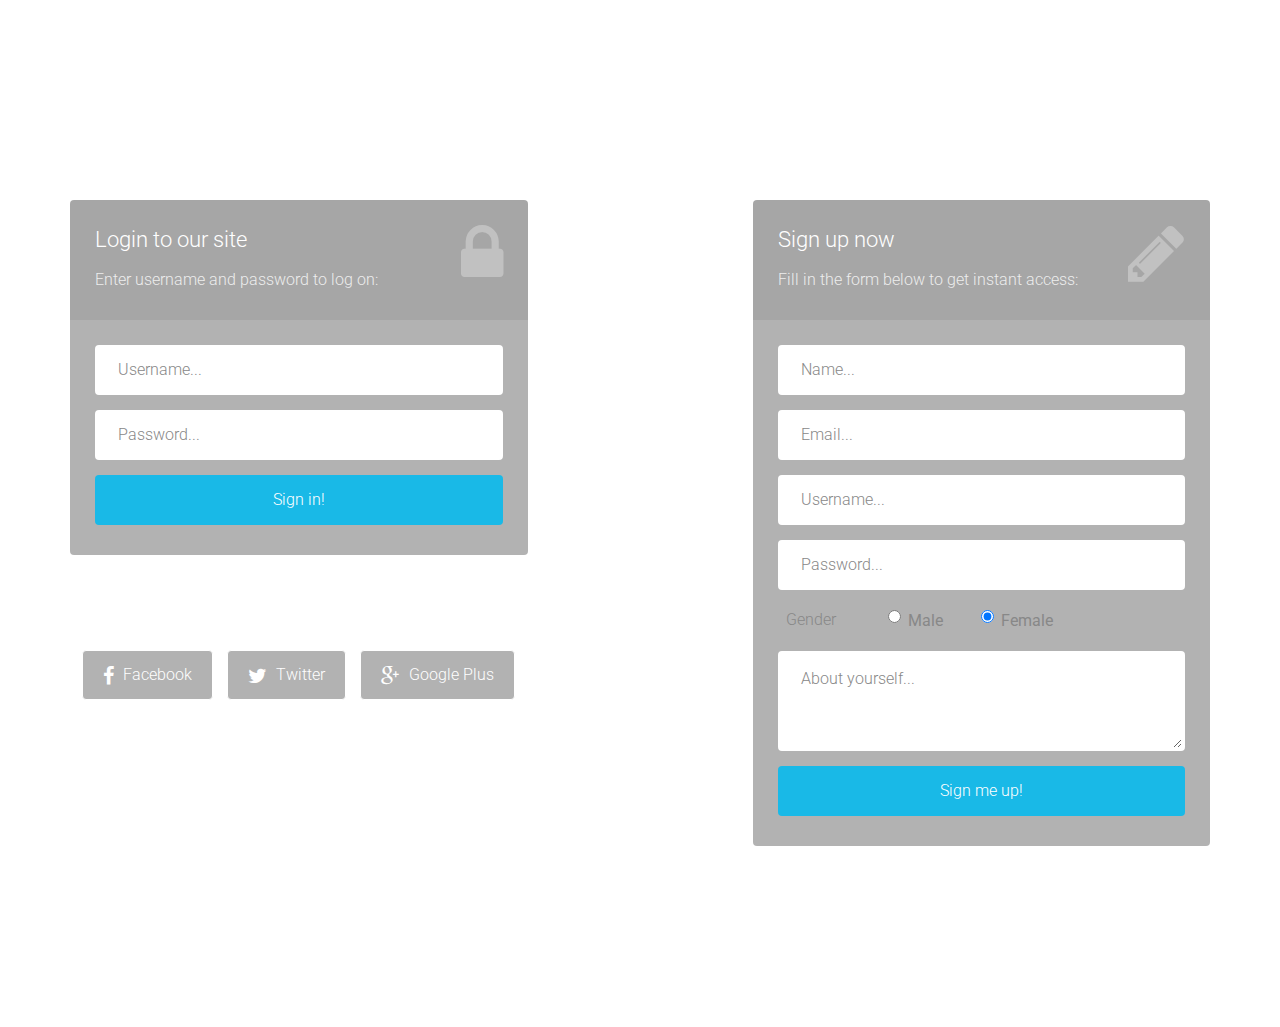
<file: form-2/index.html>
<!DOCTYPE html>
<html lang="en">

    <head>

        <meta charset="utf-8">
        <meta http-equiv="X-UA-Compatible" content="IE=edge">
        <meta name="viewport" content="width=device-width, initial-scale=1">
        <title>Bootstrap Login &amp; Register Templates</title>

        <!-- CSS -->
        <link rel="stylesheet" href="http://fonts.googleapis.com/css?family=Roboto:400,100,300,500">
        <link rel="stylesheet" href="assets/bootstrap/css/bootstrap.min.css">
        <link rel="stylesheet" href="assets/font-awesome/css/font-awesome.min.css">
		<link rel="stylesheet" href="assets/css/form-elements.css">
        <link rel="stylesheet" href="assets/css/style.css">

        <!-- HTML5 Shim and Respond.js IE8 support of HTML5 elements and media queries -->
        <!-- WARNING: Respond.js doesn't work if you view the page via file:// -->
        <!--[if lt IE 9]>
            <script src="https://oss.maxcdn.com/libs/html5shiv/3.7.0/html5shiv.js"></script>
            <script src="https://oss.maxcdn.com/libs/respond.js/1.4.2/respond.min.js"></script>
        <![endif]-->

        <!-- Favicon and touch icons -->
        <link rel="shortcut icon" href="assets/ico/favicon.png">
        <link rel="apple-touch-icon-precomposed" sizes="144x144" href="assets/ico/apple-touch-icon-144-precomposed.png">
        <link rel="apple-touch-icon-precomposed" sizes="114x114" href="assets/ico/apple-touch-icon-114-precomposed.png">
        <link rel="apple-touch-icon-precomposed" sizes="72x72" href="assets/ico/apple-touch-icon-72-precomposed.png">
        <link rel="apple-touch-icon-precomposed" href="assets/ico/apple-touch-icon-57-precomposed.png">

    </head>

    <body>

        <!-- Top content -->
        <div class="top-content">
        	
            <div class="inner-bg">
                <div class="container">
                	
                    <div class="row">
                        <div class="col-sm-8 col-sm-offset-2 text">
                            <h1><strong>STAN</strong> Student Teacher Alumni Network</h1>
                        </div>
                    </div>
                    
                    <div class="row">
                        <div class="col-sm-5">
                        	
                        	<div class="form-box">
	                        	<div class="form-top">
	                        		<div class="form-top-left">
	                        			<h3>Login to our site</h3>
	                            		<p>Enter username and password to log on:</p>
	                        		</div>
	                        		<div class="form-top-right">
	                        			<i class="fa fa-lock"></i>
	                        		</div>
	                            </div>
	                            <div class="form-bottom">
				                    <form role="form" action="" method="post" class="login-form">
				                    	<div class="form-group">
				                    		<label class="sr-only" for="form-username">Username</label>
				                        	<input type="text" name="form-username" placeholder="Username..." class="form-username form-control" id="form-username">
				                        </div>
				                        <div class="form-group">
				                        	<label class="sr-only" for="form-password">Password</label>
				                        	<input type="password" name="form-password" placeholder="Password..." class="form-password form-control" id="form-password">
				                        </div>
				                        <button type="submit" class="btn">Sign in!</button>
				                    </form>
			                    </div>
		                    </div>
		                
		                	<div class="social-login">
	                        	<h3>...or login with:</h3>
	                        	<div class="social-login-buttons">
		                        	<a class="btn btn-link-2" href="#">
		                        		<i class="fa fa-facebook"></i> Facebook
		                        	</a>
		                        	<a class="btn btn-link-2" href="#">
		                        		<i class="fa fa-twitter"></i> Twitter
		                        	</a>
		                        	<a class="btn btn-link-2" href="#">
		                        		<i class="fa fa-google-plus"></i> Google Plus
		                        	</a>
	                        	</div>
	                        </div>
	                        
                        </div>
                        
                        <div class="col-sm-1 middle-border"></div>
                        <div class="col-sm-1"></div>
                        	
                        <div class="col-sm-5">
                        	
                        	<div class="form-box">
                        		<div class="form-top">
	                        		<div class="form-top-left">
	                        			<h3>Sign up now</h3>
	                            		<p>Fill in the form below to get instant access:</p>
	                        		</div>
	                        		<div class="form-top-right">
	                        			<i class="fa fa-pencil"></i>
	                        		</div>
	                            </div>
	                            <div class="form-bottom">
				                    <form role="form" action="" method="post" class="registration-form">
				                    	<div class="form-group">
				                    		<label class="sr-only" for="form-first-name">Name</label>
				                        	<input type="text" name="Name" placeholder="Name..." class="form-first-name form-control" id="Name">
				                        </div>
                                        <div class="form-group">
                                            <label class="sr-only" for="form-email">Email</label>
                                            <input type="text" name="form-email" placeholder="Email..." class="form-email form-control" id="form-email">
                                        </div>
				                        <div class="form-group">
				                        	<label class="sr-only" for="form-last-name">Username</label>
				                        	<input type="text" name="Username" placeholder="Username..." class="form-last-name form-control" id="Username">
				                        </div>
				                        <div class="form-group">
				                        	<label class="sr-only" for="form-email">Email</label>
				                        	<input type="text" name="Password" placeholder="Password..." class="form-email form-control" id="password">
				                        </div>
                                        <div class="form-group">
                                            &ensp;Gender 
                                            &emsp;&ensp;&emsp;&ensp;<label class="radio-inline"><input type="radio" name="radio1" class="icheck" value="Male">Male</label>
                                        
                                            
                                                &emsp;&ensp;<label class="radio-inline"><input type="radio" name="radio1" class="icheck" checked value="Female"> Female</label>
                                        </div>
				                        <div class="form-group">
				                        	<label class="sr-only" for="form-about-yourself">About yourself</label>
				                        	<textarea name="form-about-yourself" placeholder="About yourself..." 
				                        				class="form-about-yourself form-control" id="form-about-yourself"></textarea>
				                        </div>
				                        <button type="submit" class="btn">Sign me up!</button>
				                    </form>
			                    </div>
                        	</div>
                        	
                        </div>
                    </div>
                    
                </div>
            </div>
            
        </div>

        <!-- Footer -->
        <footer>
        	<div class="container">
        		<div class="row">
        			
        			<div class="col-sm-8 col-sm-offset-2">
        				<div class="footer-border"></div>
        			
        			</div>
        			
        		</div>
        	</div>
        </footer>

        <!-- Javascript -->
        <script src="assets/js/jquery-1.11.1.min.js"></script>
        <script src="assets/bootstrap/js/bootstrap.min.js"></script>
        <script src="assets/js/jquery.backstretch.min.js"></script>
        <script src="assets/js/scripts.js"></script>
        
        <!--[if lt IE 10]>
            <script src="assets/js/placeholder.js"></script>
        <![endif]-->

    </body>

</html>
</file>
<file: form-2/assets/css/form-elements.css>
input[type="text"], 
input[type="password"], 
textarea, 
textarea.form-control {
	height: 50px;
    margin: 0;
    padding: 0 20px;
    vertical-align: middle;
    background: #fff;
    border: 3px solid #fff;
    font-family: 'Roboto', sans-serif;
    font-size: 16px;
    font-weight: 300;
    line-height: 50px;
    color: #888;
    -moz-border-radius: 4px; -webkit-border-radius: 4px; border-radius: 4px;
    -moz-box-shadow: none; -webkit-box-shadow: none; box-shadow: none;
    -o-transition: all .3s; -moz-transition: all .3s; -webkit-transition: all .3s; -ms-transition: all .3s; transition: all .3s;
}

textarea, 
textarea.form-control {
	padding-top: 10px;
	padding-bottom: 10px;
	line-height: 30px;
}

input[type="text"]:focus, 
input[type="password"]:focus, 
textarea:focus, 
textarea.form-control:focus {
	outline: 0;
	background: #fff;
    border: 3px solid #fff;
    -moz-box-shadow: none; -webkit-box-shadow: none; box-shadow: none;
}

input[type="text"]:-moz-placeholder, input[type="password"]:-moz-placeholder, 
textarea:-moz-placeholder, textarea.form-control:-moz-placeholder { color: #888; }

input[type="text"]:-ms-input-placeholder, input[type="password"]:-ms-input-placeholder, 
textarea:-ms-input-placeholder, textarea.form-control:-ms-input-placeholder { color: #888; }

input[type="text"]::-webkit-input-placeholder, input[type="password"]::-webkit-input-placeholder, 
textarea::-webkit-input-placeholder, textarea.form-control::-webkit-input-placeholder { color: #888; }



button.btn {
	height: 50px;
    margin: 0;
    padding: 0 20px;
    vertical-align: middle;
    background: #19b9e7;
    border: 0;
    font-family: 'Roboto', sans-serif;
    font-size: 16px;
    font-weight: 300;
    line-height: 50px;
    color: #fff;
    -moz-border-radius: 4px; -webkit-border-radius: 4px; border-radius: 4px;
    text-shadow: none;
    -moz-box-shadow: none; -webkit-box-shadow: none; box-shadow: none;
    -o-transition: all .3s; -moz-transition: all .3s; -webkit-transition: all .3s; -ms-transition: all .3s; transition: all .3s;
}

button.btn:hover { opacity: 0.6; color: #fff; }

button.btn:active { outline: 0; opacity: 0.6; color: #fff; -moz-box-shadow: none; -webkit-box-shadow: none; box-shadow: none; }

button.btn:focus { outline: 0; opacity: 0.6; background: #19b9e7; color: #fff; }

button.btn:active:focus, button.btn.active:focus { outline: 0; opacity: 0.6; background: #19b9e7; color: #fff; }
</file>
<file: form-2/assets/css/style.css>
body {
    font-family: 'Roboto', sans-serif;
    font-size: 16px;
    font-weight: 300;
    color: #888;
    line-height: 30px;
    text-align: center;
}

strong { font-weight: 500; }

a, a:hover, a:focus {
	color: #19b9e7;
	text-decoration: none;
    -o-transition: all .3s; -moz-transition: all .3s; -webkit-transition: all .3s; -ms-transition: all .3s; transition: all .3s;
}

h1, h2 {
	margin-top: 10px;
	font-size: 38px;
    font-weight: 100;
    color: #555;
    line-height: 50px;
}

h3 {
	font-size: 22px;
    font-weight: 300;
    color: #555;
    line-height: 30px;
}

img { max-width: 100%; }

::-moz-selection { background: #19b9e7; color: #fff; text-shadow: none; }
::selection { background: #19b9e7; color: #fff; text-shadow: none; }


.btn-link-1 {
	display: inline-block;
	height: 50px;
	margin: 5px;
	padding: 16px 20px 0 20px;
	background: #19b9e7;
	font-size: 16px;
    font-weight: 300;
    line-height: 16px;
    color: #fff;
    -moz-border-radius: 4px; -webkit-border-radius: 4px; border-radius: 4px;
}
.btn-link-1:hover, .btn-link-1:focus, .btn-link-1:active { outline: 0; opacity: 0.6; color: #fff; }

.btn-link-1.btn-link-1-facebook { background: #4862a3; }
.btn-link-1.btn-link-1-twitter { background: #55acee; }
.btn-link-1.btn-link-1-google-plus { background: #dd4b39; }

.btn-link-1 i {
	padding-right: 5px;
	vertical-align: middle;
	font-size: 20px;
	line-height: 20px;
}

.btn-link-2 {
	display: inline-block;
	height: 50px;
	margin: 5px;
	padding: 15px 20px 0 20px;
	background: rgba(0, 0, 0, 0.3);
	border: 1px solid #fff;
	font-size: 16px;
    font-weight: 300;
    line-height: 16px;
    color: #fff;
    -moz-border-radius: 4px; -webkit-border-radius: 4px; border-radius: 4px;
}
.btn-link-2:hover, .btn-link-2:focus, 
.btn-link-2:active, .btn-link-2:active:focus { outline: 0; opacity: 0.6; background: rgba(0, 0, 0, 0.3); color: #fff; }

.btn-link-2 i {
	padding-right: 5px;
	vertical-align: middle;
	font-size: 20px;
	line-height: 20px;
}


/***** Top content *****/

.inner-bg {
    padding: 60px 0 80px 0;
}

.top-content .text {
	color: #fff;
}

.top-content .text h1 { color: #fff; }

.top-content .description {
	margin: 20px 0 10px 0;
}

.top-content .description p { opacity: 0.8; }

.top-content .description a {
	color: #fff;
}
.top-content .description a:hover, 
.top-content .description a:focus { border-bottom: 1px dotted #fff; }

.form-box {
	margin-top: 70px;
}

.form-top {
	overflow: hidden;
	padding: 0 25px 15px 25px;
	background: #444;
	background: rgba(0, 0, 0, 0.35);
	-moz-border-radius: 4px 4px 0 0; -webkit-border-radius: 4px 4px 0 0; border-radius: 4px 4px 0 0;
	text-align: left;
}

.form-top-left {
	float: left;
	width: 75%;
	padding-top: 25px;
}

.form-top-left h3 { margin-top: 0; color: #fff; }
.form-top-left p { opacity: 0.8; color: #fff; }

.form-top-right {
	float: left;
	width: 25%;
	padding-top: 5px;
	font-size: 66px;
	color: #fff;
	line-height: 100px;
	text-align: right;
	opacity: 0.3;
}

.form-bottom {
	padding: 25px 25px 30px 25px;
	background: #444;
	background: rgba(0, 0, 0, 0.3);
	-moz-border-radius: 0 0 4px 4px; -webkit-border-radius: 0 0 4px 4px; border-radius: 0 0 4px 4px;
	text-align: left;
}

.form-bottom form textarea {
	height: 100px;
}

.form-bottom form button.btn {
	width: 100%;
}

.form-bottom form .input-error {
	border-color: #19b9e7;
}

.social-login {
	margin-top: 35px;
}

.social-login h3 {
	color: #fff;
}

.social-login-buttons {
	margin-top: 25px;
}

.middle-border {
	min-height: 300px;
	margin-top: 170px;
	border-right: 1px solid #fff;
	border-right: 1px solid rgba(255, 255, 255, 0.6);
}


/***** Footer *****/

footer {
	padding-bottom: 70px;
	color: #fff;
}

footer .footer-border {
	width: 200px;
	margin: 0 auto;
	padding-bottom: 30px;
	border-top: 1px solid #fff;
	border-top: 1px solid rgba(255, 255, 255, 0.6);
}

footer p { opacity: 0.8; }

footer a {
	color: #fff;
}
footer a:hover, footer a:focus { color: #fff; border-bottom: 1px dotted #fff; }


/***** Media queries *****/

@media (min-width: 992px) and (max-width: 1199px) {}

@media (min-width: 768px) and (max-width: 991px) {}

@media (max-width: 767px) {
	
	.middle-border { min-height: auto; margin: 65px 30px 0 30px; border-right: 0; 
						border-top: 1px solid #fff; border-top: 1px solid rgba(255, 255, 255, 0.6); }
	
}

@media (max-width: 415px) {
	
	h1, h2 { font-size: 32px; }

}
</file>
